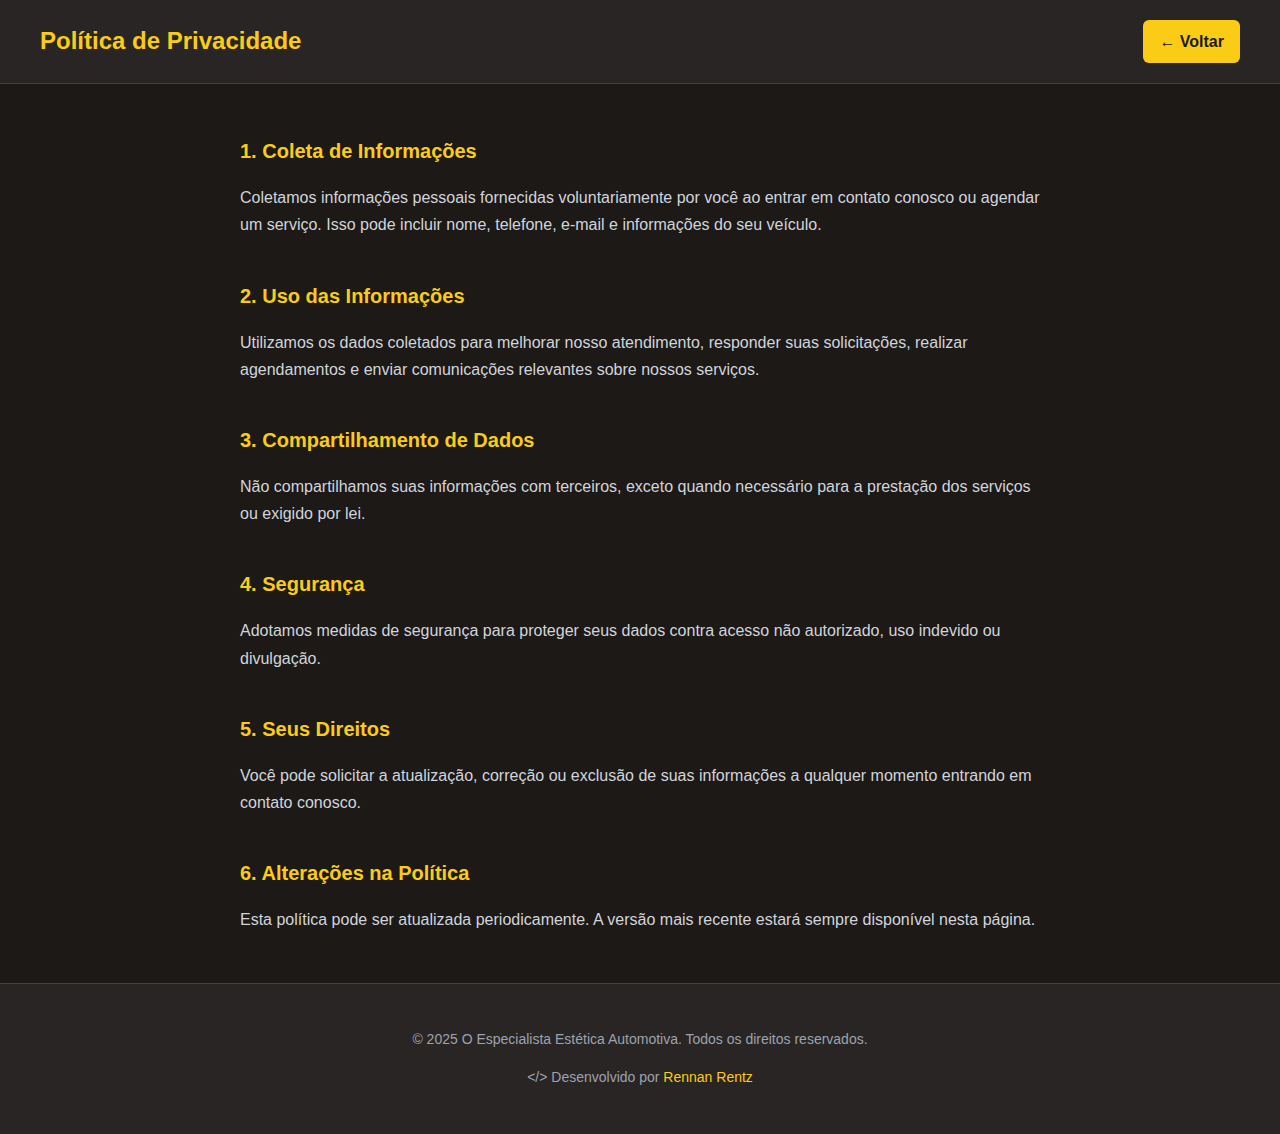
<file: politica.html>
<!DOCTYPE html>
<html lang="pt-BR">

<head>
  <meta charset="UTF-8">
  <meta name="viewport" content="width=device-width, initial-scale=1">
  <title>Política de Privacidade | O Especialista</title>
  <style>
    body {
      margin: 0;
      font-family: 'Segoe UI', Tahoma, Geneva, Verdana, sans-serif;
      background-color: #1c1917;
      color: #d1d5db;
      line-height: 1.7;
    }

    header {
      background-color: #292524;
      border-bottom: 1px solid #44403c;
      padding: 20px 40px;
      display: flex;
      justify-content: space-between;
      align-items: center;
    }

    header h1 {
      color: #facc15;
      font-size: 24px;
      margin: 0;
    }

    header a {
      background-color: #facc15;
      color: #1c1917;
      padding: 8px 16px;
      border-radius: 6px;
      text-decoration: none;
      font-weight: bold;
      transition: background-color 0.3s ease;
    }

    header a:hover {
      background-color: #fde047;
    }

    main {
      max-width: 800px;
      margin: 50px auto;
      padding: 0 20px;
    }

    h2 {
      color: #facc15;
      font-size: 20px;
      margin-bottom: 10px;
    }

    section {
      margin-bottom: 40px;
    }

    footer {
      background-color: #292524;
      border-top: 1px solid #44403c;
      text-align: center;
      padding: 30px 20px;
      font-size: 14px;
      color: #9ca3af;
    }

    footer a {
      color: #facc15;
      text-decoration: none;
    }

    footer a:hover {
      text-decoration: underline;
    }
  </style>
</head>

<body>

  <!-- Cabeçalho -->
  <header>
    <h1>Política de Privacidade</h1>
    <a href="index.html">← Voltar</a>
  </header>

  <!-- Conteúdo -->
  <main>
    <section>
      <h2>1. Coleta de Informações</h2>
      <p>Coletamos informações pessoais fornecidas voluntariamente por você ao entrar em contato conosco ou agendar um serviço. Isso pode incluir nome, telefone, e-mail e informações do seu veículo.</p>
    </section>

    <section>
      <h2>2. Uso das Informações</h2>
      <p>Utilizamos os dados coletados para melhorar nosso atendimento, responder suas solicitações, realizar agendamentos e enviar comunicações relevantes sobre nossos serviços.</p>
    </section>

    <section>
      <h2>3. Compartilhamento de Dados</h2>
      <p>Não compartilhamos suas informações com terceiros, exceto quando necessário para a prestação dos serviços ou exigido por lei.</p>
    </section>

    <section>
      <h2>4. Segurança</h2>
      <p>Adotamos medidas de segurança para proteger seus dados contra acesso não autorizado, uso indevido ou divulgação.</p>
    </section>

    <section>
      <h2>5. Seus Direitos</h2>
      <p>Você pode solicitar a atualização, correção ou exclusão de suas informações a qualquer momento entrando em contato conosco.</p>
    </section>

    <section>
      <h2>6. Alterações na Política</h2>
      <p>Esta política pode ser atualizada periodicamente. A versão mais recente estará sempre disponível nesta página.</p>
    </section>
  </main>

  <!-- Rodapé -->
  <footer>
    <p>© 2025 O Especialista Estética Automotiva. Todos os direitos reservados.</p>
    <p> &lt;/&gt; Desenvolvido por <a href="https://rennanlopes.tech" target="_blank">Rennan Rentz</a></p>
  </footer>

</body>

</html>
</file>
